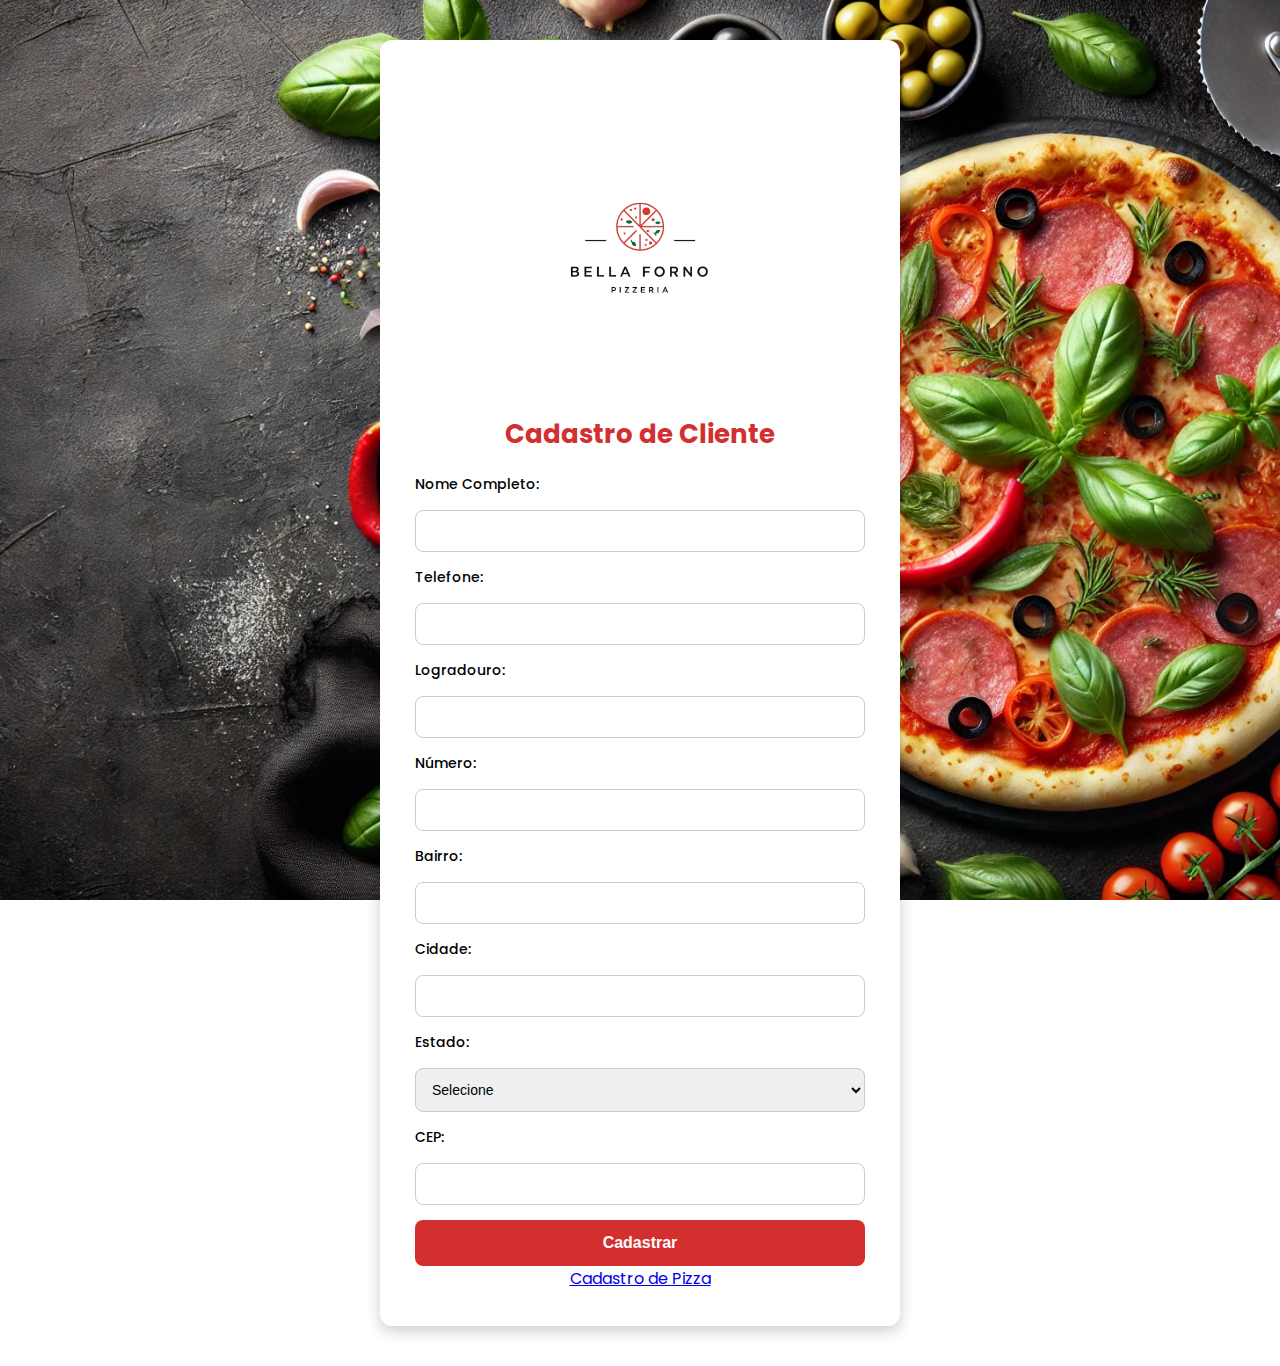
<file: index.html>
<!DOCTYPE html>
<html lang="pt">

<head>
    <meta charset="UTF-8">
    <meta name="viewport" content="width=device-width, initial-scale=1.0">
    <title>Cadastro de Cliente - Bella Forno</title>
    <link rel="stylesheet" href="https://fonts.googleapis.com/css2?family=Poppins:wght@300;400;600&display=swap">
    <link rel="stylesheet" href="style.css">
</head>

<body>
    <div class="container">
        <img src="logo_pizzaria.png" alt="Bella Forno Logo" class="logo">
        <h1>Cadastro de Cliente</h1>
        <form action="#" method="post">
            <label for="nome">Nome Completo:</label>
            <input type="text" id="nome" name="nome" required>

            <label for="telefone">Telefone:</label>
            <input type="tel" id="telefone" name="telefone" required>

            <label for="logradouro">Logradouro:</label>
            <input type="text" id="logradouro" name="logradouro" required>

            <label for="numero">Número:</label>
            <input type="number" id="numero" name="numero" required>

            <label for="bairro">Bairro:</label>
            <input type="text" id="bairro" name="bairro" required>

            <label for="cidade">Cidade:</label>
            <input type="text" id="cidade" name="cidade" required>

            <label for="estado">Estado:</label>
            <select id="estado" name="estado" required>
                <option value="">Selecione</option>
                <option value="SP">SP</option>
                <option value="RJ">RJ</option>
                <option value="MG">MG</option>
                <option value="RS">RS</option>
            </select>

            <label for="cep">CEP:</label>
            <input type="text" id="cep" name="cep" required>

            <button type="submit">Cadastrar</button>
        </form>
        <a href="pizza.html" class="link">Cadastro de Pizza</a>
    </div>
</body>

</html>
</file>
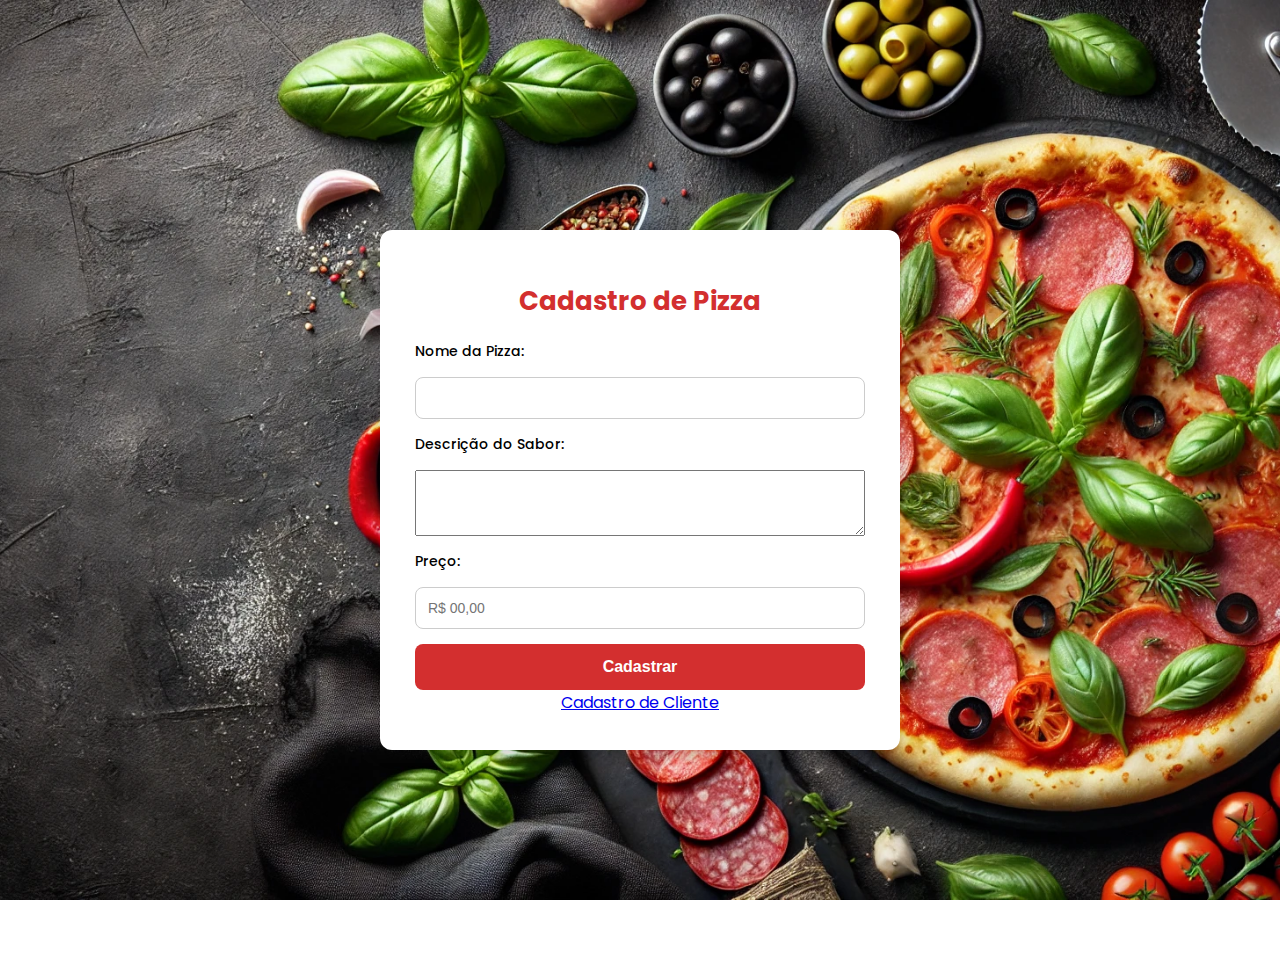
<file: pizza.html>
<!DOCTYPE html>
<html lang="pt">

<head>
    <meta charset="UTF-8">
    <meta name="viewport" content="width=device-width, initial-scale=1.0">
    <title>Cadastro de Pizza - Bella Forno</title>
    <link rel="stylesheet" href="https://fonts.googleapis.com/css2?family=Poppins:wght@300;400;600&display=swap">
    <link rel="stylesheet" href="style.css">
</head>

<body>
    <div class="container">
        <h1>Cadastro de Pizza</h1>

        <form action="#" method="post">
            <label for="nome-pizza">Nome da Pizza:</label>
            <input type="text" id="nome-pizza" name="nome-pizza" required>

            <label for="descricao">Descrição do Sabor:</label>
            <textarea id="descricao" name="descricao" rows="4" required></textarea>

            <label for="preco">Preço:</label>
            <input type="text" id="preco" name="preco" placeholder="R$ 00,00" required>

            <button type="submit">Cadastrar</button>
        </form>

        <a href="index.html" class="link">Cadastro de Cliente</a>
    </div>
</body>

</html>
</file>
<file: style.css>
/* Estilos Gerais */
body {
    font-family: 'Poppins', sans-serif;
    background: url('TelaDeFundo-2.0.webp') no-repeat center center fixed;
    background-size: cover;
    display: flex;
    justify-content: center;
    align-items: center;
    height: auto;
    min-height: 100vh;
    margin: 0;
    padding: 40px 20px;
    overflow-y: auto; /* Permite rolagem caso o conteúdo ultrapasse a tela */
}

/* Container do Formulário */
.container {
    width: 100%;
    max-width: 450px;
    padding: 35px;
    background: #ffffff; /* Fundo branco */
    box-shadow: 0 5px 15px rgba(0, 0, 0, 0.2);
    border-radius: 12px;
    text-align: center;
    position: relative;
}

/* Logo */
.logo {
    width: 100%;
    max-width: 300px;
    margin: 20px auto; /* Adiciona mais espaço entre o topo e o formulário */
    display: block;
}

/* Título */
h1 {
    color: #D32F2F;
    font-size: 26px;
    font-weight: 700;
    margin-bottom: 20px;
}

/* Formulário */
form {
    display: flex;
    flex-direction: column;
    gap: 15px;
}

/* Labels */
label {
    font-weight: 500;
    text-align: left;
    font-size: 14px;
}

/* Inputs e Select */
input, select {
    width: 100%;
    padding: 12px;
    border: 1px solid #ccc;
    border-radius: 8px;
    font-size: 14px;
    box-sizing: border-box;
}

/* Botão */
button {
    background-color: #D32F2F;
    color: white;
    border: none;
    padding: 14px;
    font-size: 16px;
    cursor: pointer;
    border-radius: 8px;
    transition: 0.3s;
    font-weight: bold;
}

button:hover {
    background-color: #b71c1c;
}

/* Links */
.link {
    display: block;
}
</file>
